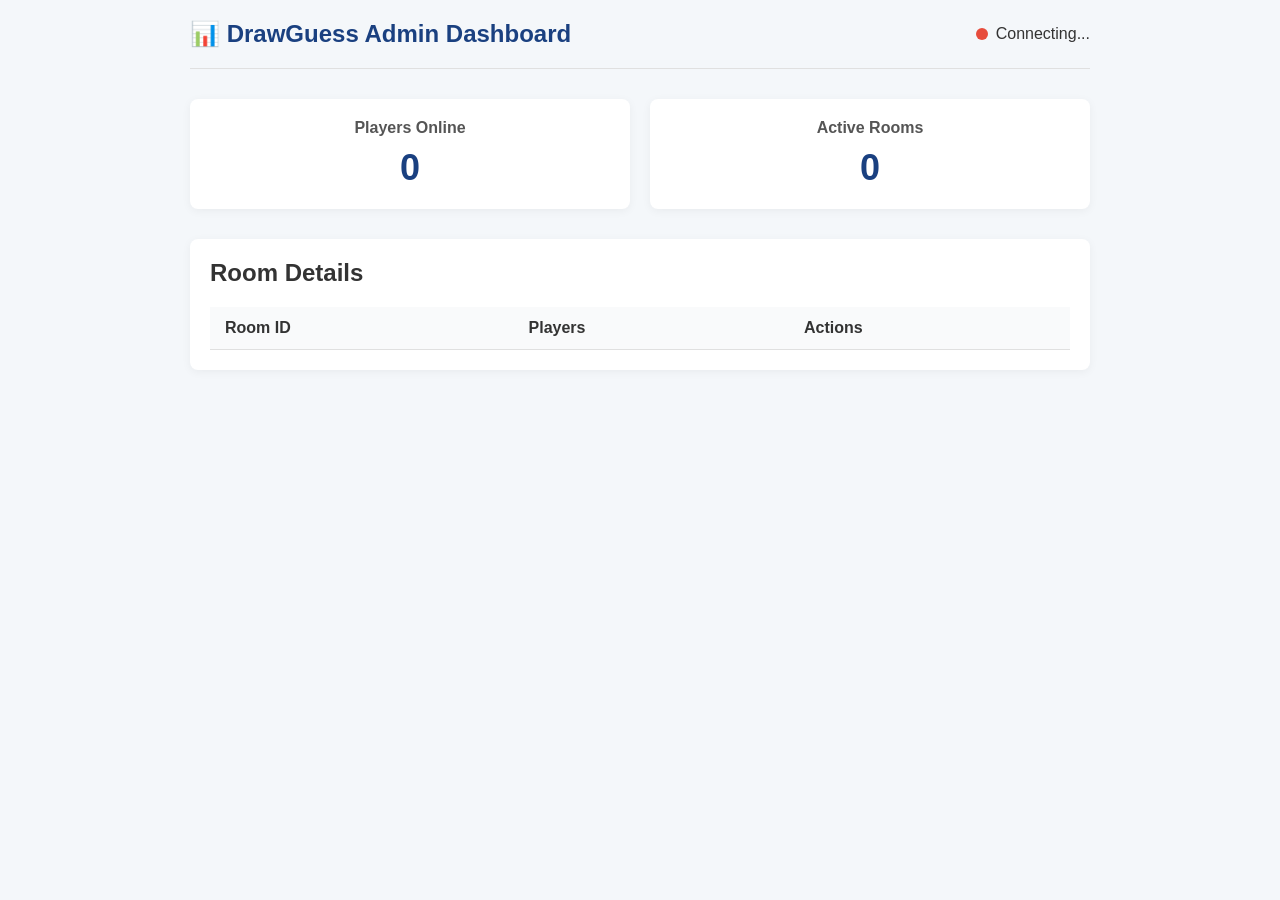
<file: drawguess-admin/public/index.html>
<!DOCTYPE html>
<html lang="en">
<head>
    <meta charset="UTF-8">
    <meta name="viewport" content="width=device-width, initial-scale=1.0">
    <title>DrawGuess Admin Dashboard</title>
    <link rel="stylesheet" href="admin.css">
</head>
<body>
    <div class="container">
        <header>
            <h1>📊 DrawGuess Admin Dashboard</h1>
            <div class="status" id="connectionStatus">
                <span class="dot disconnected"></span> Connecting...
            </div>
        </header>

        <main>
            <div class="card-deck">
                <div class="card">
                    <h2>Players Online</h2>
                    <p class="stat" id="playerCount">0</p>
                </div>
                <div class="card">
                    <h2>Active Rooms</h2>
                    <p class="stat" id="roomCount">0</p>
                </div>
            </div>

            <div class="room-list-container">
                <h2>Room Details</h2>
                <table id="roomList">
                    <thead>
                        <tr>
                            <th>Room ID</th>
                            <th>Players</th>
                            <th>Actions</th>
                        </tr>
                    </thead>
                    <tbody>
                        <!-- Room data will be inserted here by JS -->
                    </tbody>
                </table>
            </div>
        </main>
    </div>

    <script src="https://cdn.socket.io/4.7.2/socket.io.min.js"></script>
    <script src="admin.js"></script>
</body>
</html>
</file>
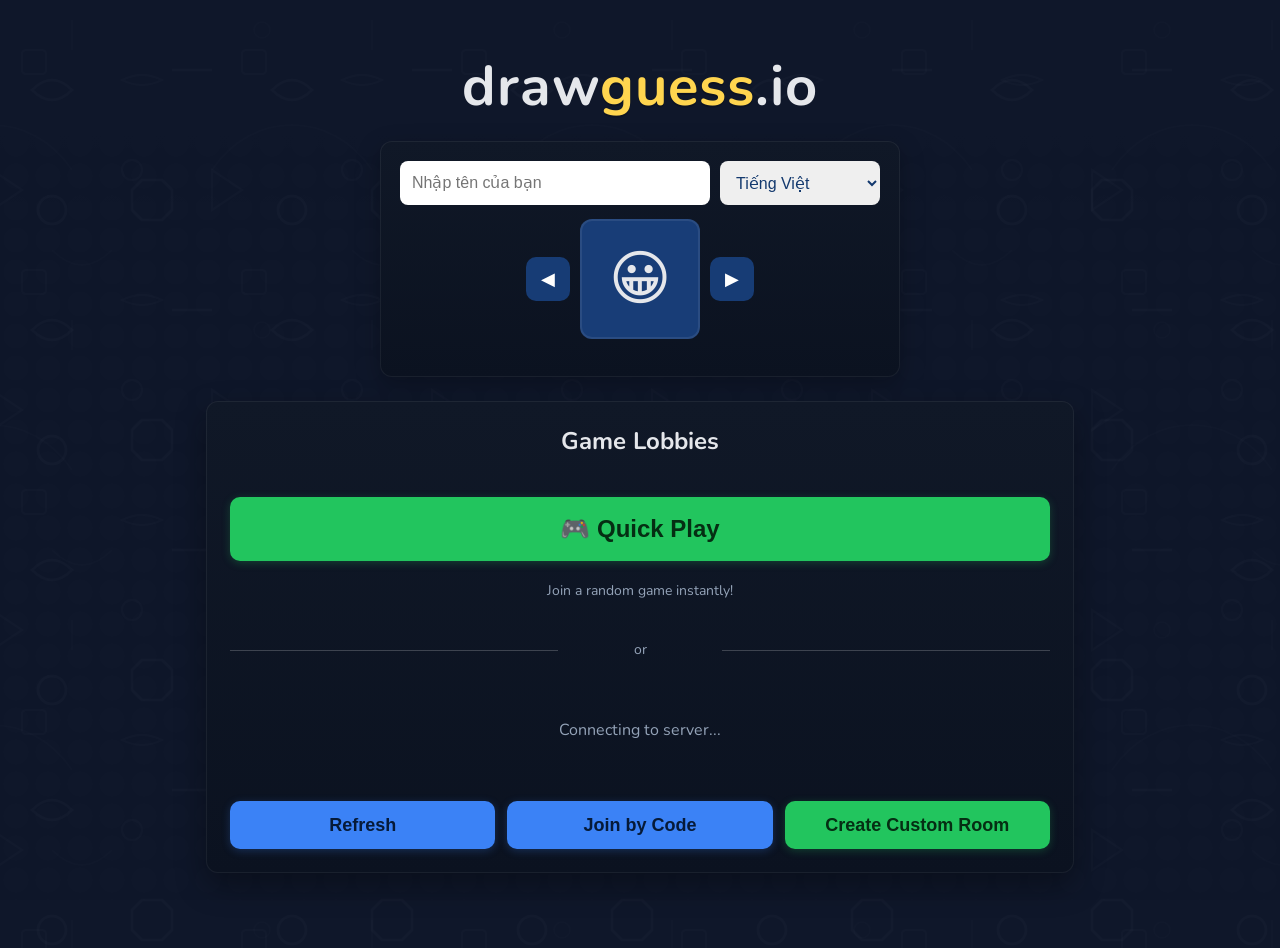
<file: drawguess-webapp/public/index.html>
<!doctype html>
<html lang="vi">
  <head>
    <meta charset="utf-8" />
    <meta name="viewport" content="width=device-width, initial-scale=1" />
    <title>DrawGuess - Lobby</title>
    <link rel="stylesheet" href="styles.css" />
    <link rel="preconnect" href="https://fonts.googleapis.com">
    <link rel="preconnect" href="https://fonts.gstatic.com" crossorigin>
    <link href="https://fonts.googleapis.com/css2?family=Nunito:wght@700;800&display=swap" rel="stylesheet">
  </head>
  <body>
    <div class="bg-pattern"></div>
    <!-- Animated doodle background -->
    <div class="bg-doodles layer1" aria-hidden="true"></div>
    <div class="bg-doodles layer2" aria-hidden="true"></div>
    <div class="bg-doodles layer3" aria-hidden="true"></div>

    <main class="container">
      <h1 class="logo" aria-label="DrawGuess">draw<span>guess</span>.io</h1>

      <section class="card">
        <!-- Form này không cần action hay method vì chúng ta xử lý bằng JS -->
        <div id="player-info-form">
          <div class="row">
            <input id="playerName" name="playerName" type="text" placeholder="Nhập tên của bạn" maxlength="16" autocomplete="off" required />
            <select id="language" name="language" aria-label="Language">
              <option value="vi" selected>Tiếng Việt</option>
              <option value="en">English</option>
            </select>
          </div>

          <div class="avatar-picker" aria-label="Chọn avatar">
            <button type="button" class="nav" id="prevAvatar" aria-label="Avatar trước">◀</button>
            <div class="avatar" id="avatarDisplay" role="img" aria-label="Avatar">😀</div>
            <button type="button" class="nav" id="nextAvatar" aria-label="Avatar sau">▶</button>
          </div>
        </div>
      </section>

      <section class="lobby-card">
        <h2>Game Lobbies</h2>
        
        <!-- Quick Play Button -->
        <div class="quick-play-section">
            <button type="button" id="quickPlayBtn" class="btn btn-play btn-large">🎮 Quick Play</button>
            <p class="hint">Join a random game instantly!</p>
        </div>
        
        <div class="divider">or</div>
        
        <div class="room-list" id="roomList">
          <div class="room-item-placeholder">Connecting to server...</div>
        </div>
        <div class="lobby-actions">
            <button type="button" id="refreshRoomsBtn" class="btn btn-secondary">Refresh</button>
            <button type="button" id="joinByCodeBtn" class="btn btn-secondary">Join by Code</button>
            <button type="button" id="createRoomBtn" class="btn btn-play">Create Custom Room</button>
        </div>
      </section>
    </main> <!-- Thẻ <main> đóng ở đây, bao bọc nội dung chính của trang -->

    <!-- Modal được đưa ra ngoài <main> -->
    <div id="createRoomModal" class="modal-overlay hidden">
        <div class="modal-content">
            <h2 class="modal-title">Create a New Room</h2>
            <form id="createRoomForm">
                <div class="form-group">
                    <label for="newRoomId">Room Name</label>
                    <input id="newRoomId" name="newRoomId" placeholder="e.g., Fun Times" required maxlength="15" />
                </div>
                <div class="form-group">
                    <label for="newRoomPass">Password (optional)</label>
                    <input id="newRoomPass" name="newRoomPass" type="password" placeholder="e.g., 1234" />
                </div>
                <div class="form-group">
                    <label for="newMaxPlayers">Max Players</label>
                    <input id="newMaxPlayers" name="newMaxPlayers" type="number" min="2" max="12" value="8" />
                </div>
                <div class="form-group">
                    <label for="newMaxRounds">Max Rounds</label>
                    <input id="newMaxRounds" name="newMaxRounds" type="number" min="1" max="12" value="6" />
                </div>
                <div class="form-actions">
                    <button type="submit" class="btn btn-play">Create</button>
                    <button type="button" id="closeModalBtn" class="btn btn-secondary">Cancel</button>
                </div>
            </form>
        </div>
    </div>

    <!-- Join Room Modal -->
    <div id="joinRoomModal" class="modal-overlay hidden">
        <div class="modal-content">
            <h2 class="modal-title">Join a Room</h2>
            <form id="joinRoomForm">
                <div class="form-group">
                    <label for="joinRoomId">Room Code</label>
                    <input id="joinRoomId" name="joinRoomId" placeholder="e.g., ABC123" required maxlength="10" />
                </div>
                <div class="form-group">
                    <label for="joinRoomPass">Password (optional)</label>
                    <input id="joinRoomPass" name="joinRoomPass" type="password" placeholder="••••" />
                </div>
                <div class="form-actions">
                    <button type="submit" class="btn btn-play">Join</button>
                    <button type="button" id="closeJoinModalBtn" class="btn btn-secondary">Cancel</button>
                </div>
            </form>
        </div>
    </div>

    <!-- Chỉ gọi script MỘT LẦN ở cuối body -->
    <script src="https://cdn.socket.io/4.7.2/socket.io.min.js"></script>
    <script src="config.js"></script>
    <script src="app.js"></script>
  </body>
</html>
</file>
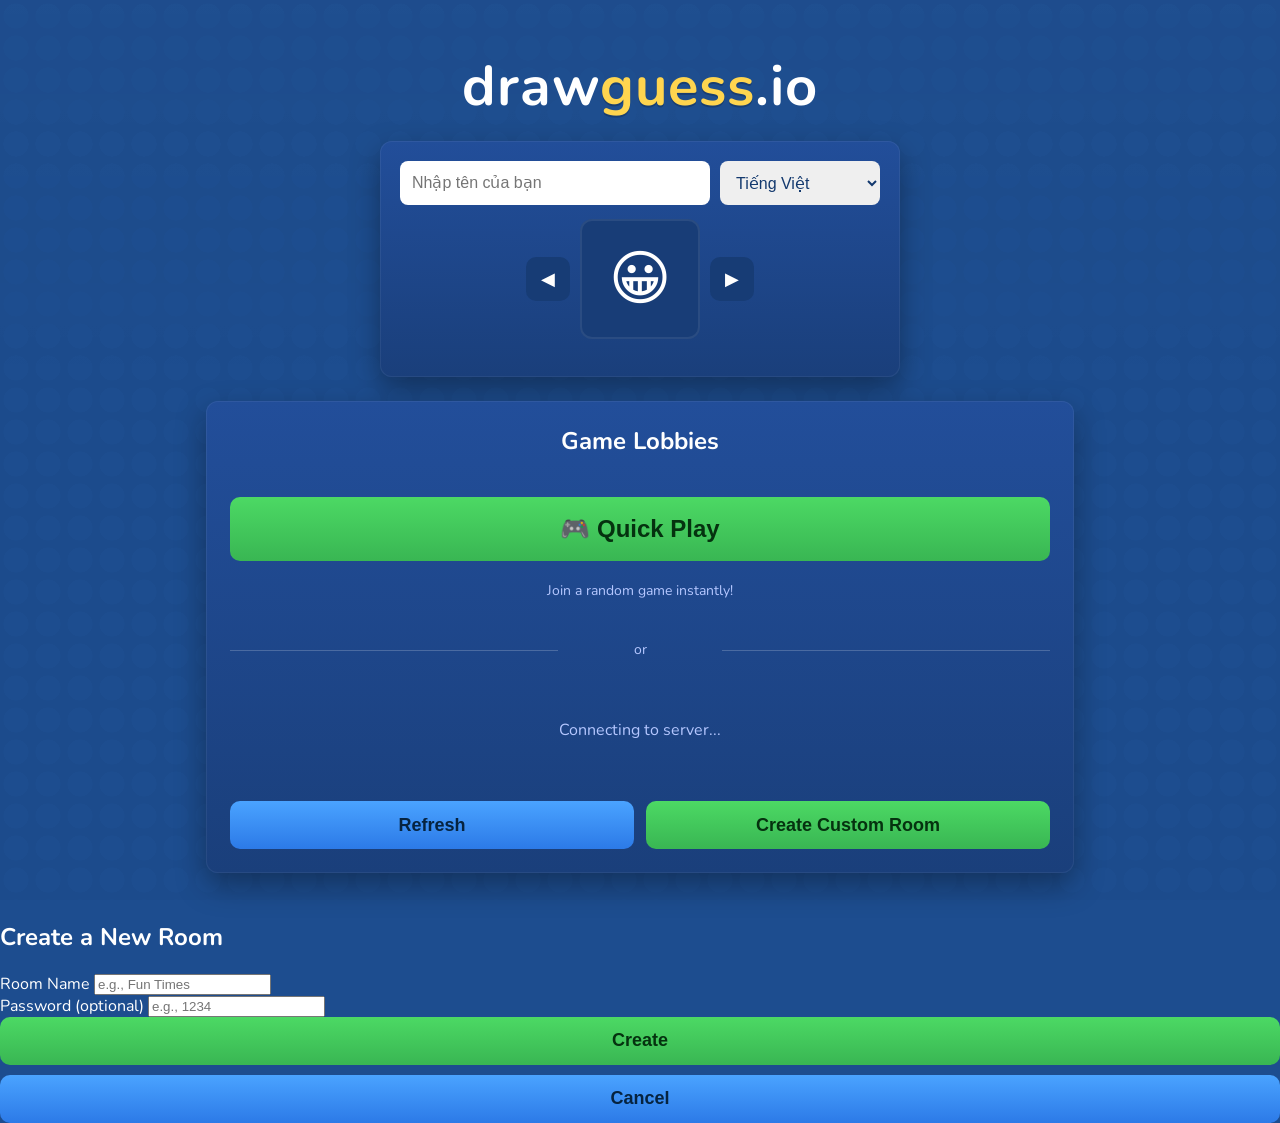
<file: drawguess-enterprise/drawguess-webapp/public/index.html>
<!doctype html>
<html lang="vi">
  <head>
    <meta charset="utf-8" />
    <meta name="viewport" content="width=device-width, initial-scale=1" />
    <title>DrawGuess - Lobby</title>
    <link rel="stylesheet" href="styles.css" />
    <link rel="preconnect" href="https://fonts.googleapis.com">
    <link rel="preconnect" href="https://fonts.gstatic.com" crossorigin>
    <link href="https://fonts.googleapis.com/css2?family=Nunito:wght@700;800&display=swap" rel="stylesheet">
  </head>
  <body>
    <div class="bg-pattern"></div>

    <main class="container">
      <h1 class="logo" aria-label="DrawGuess">draw<span>guess</span>.io</h1>

      <section class="card">
        <!-- Form này không cần action hay method vì chúng ta xử lý bằng JS -->
        <div id="player-info-form">
          <div class="row">
            <input id="playerName" name="playerName" type="text" placeholder="Nhập tên của bạn" maxlength="16" autocomplete="off" required />
            <select id="language" name="language" aria-label="Language">
              <option value="vi" selected>Tiếng Việt</option>
              <option value="en">English</option>
            </select>
          </div>

          <div class="avatar-picker" aria-label="Chọn avatar">
            <button type="button" class="nav" id="prevAvatar" aria-label="Avatar trước">◀</button>
            <div class="avatar" id="avatarDisplay" role="img" aria-label="Avatar">😀</div>
            <button type="button" class="nav" id="nextAvatar" aria-label="Avatar sau">▶</button>
          </div>
        </div>
      </section>

      <section class="lobby-card">
        <h2>Game Lobbies</h2>
        
        <!-- Quick Play Button -->
        <div class="quick-play-section">
            <button type="button" id="quickPlayBtn" class="btn btn-play btn-large">🎮 Quick Play</button>
            <p class="hint">Join a random game instantly!</p>
        </div>
        
        <div class="divider">or</div>
        
        <div class="room-list" id="roomList">
          <div class="room-item-placeholder">Connecting to server...</div>
        </div>
        <div class="lobby-actions">
            <button type="button" id="refreshRoomsBtn" class="btn btn-secondary">Refresh</button>
            <button type="button" id="createRoomBtn" class="btn btn-play">Create Custom Room</button>
        </div>
      </section>
    </main> <!-- Thẻ <main> đóng ở đây, bao bọc nội dung chính của trang -->

    <!-- Modal được đưa ra ngoài <main> -->
    <div id="createRoomModal" class="modal-overlay hidden">
        <div class="modal-content">
            <h2 class="modal-title">Create a New Room</h2>
            <form id="createRoomForm">
                <div class="form-group">
                    <label for="newRoomId">Room Name</label>
                    <input id="newRoomId" name="newRoomId" placeholder="e.g., Fun Times" required maxlength="15" />
                </div>
                <div class="form-group">
                    <label for="newRoomPass">Password (optional)</label>
                    <input id="newRoomPass" name="newRoomPass" type="password" placeholder="e.g., 1234" />
                </div>
                <div class="form-actions">
                    <button type="submit" class="btn btn-play">Create</button>
                    <button type="button" id="closeModalBtn" class="btn btn-secondary">Cancel</button>
                </div>
            </form>
        </div>
    </div>

    <!-- Chỉ gọi script MỘT LẦN ở cuối body -->
    <script src="https://cdn.socket.io/4.7.2/socket.io.min.js"></script>
    <script src="config.js"></script>
    <script src="app.js"></script>
  </body>
</html>
</file>
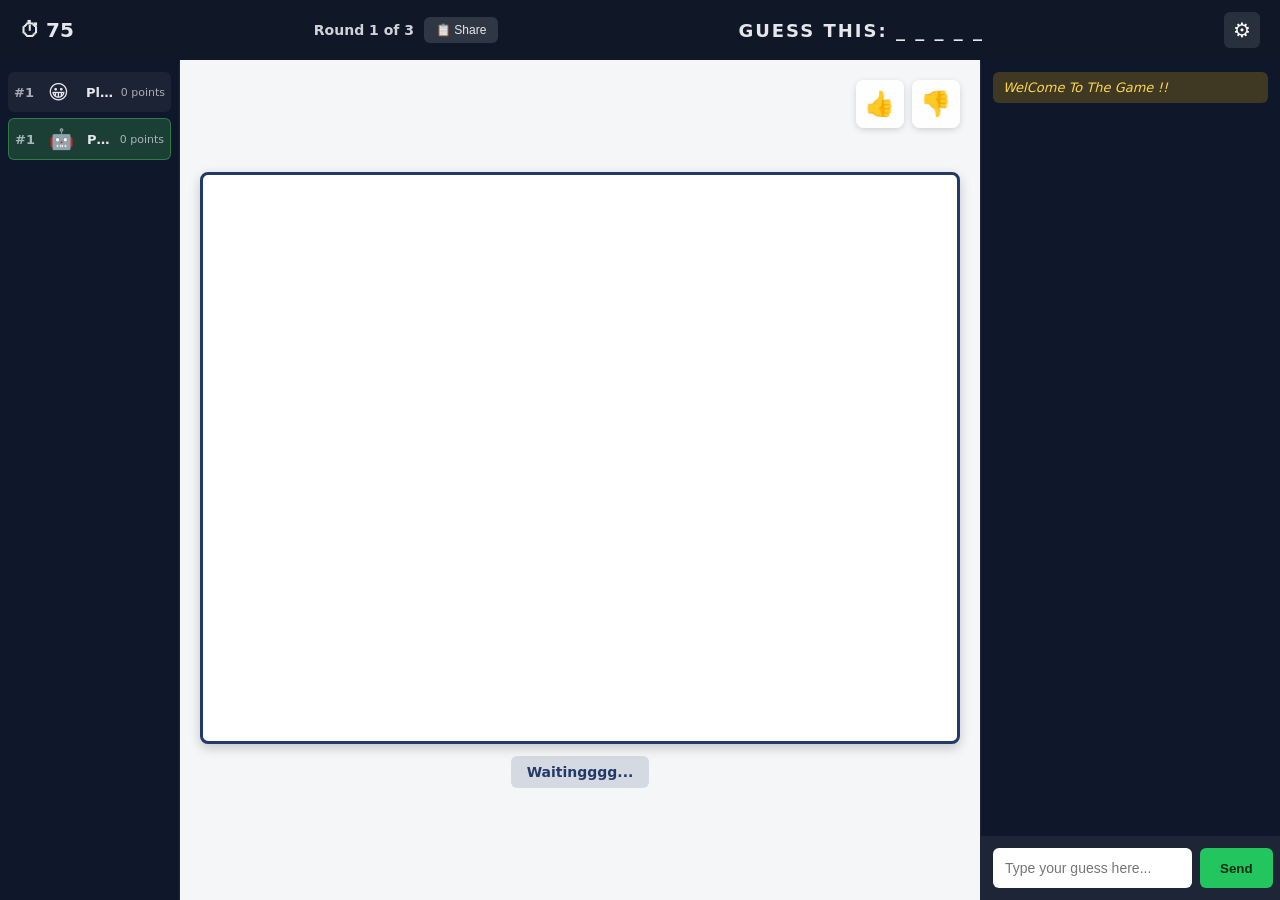
<file: drawguess-webapp/public/game.html>
<!doctype html>
<html lang="vi">
  <head>
    <meta charset="utf-8" />
    <meta name="viewport" content="width=device-width, initial-scale=1" />
    <title>DrawGuess - Game</title>
    <link rel="stylesheet" href="styles.css" />
    <link rel="stylesheet" href="game.css" />
  </head>
  <body>
    <div class="bg-pattern"></div>
    
    <header class="game-header">
      <div class="timer">⏱ <span id="timer">75</span></div>
      <div class="round-info">
        <span>Round <span id="round">1</span> of <span id="totalRounds">3</span></span>
        <button id="shareRoomBtn" class="share-btn" title="Share room code">📋 Share</button>
      </div>
      <div class="word-hint" id="wordHint">GUESS THIS: _ _ _ _ _</div>
      <button class="settings-btn" aria-label="Settings">⚙</button>
    </header>

    <main class="game-layout">
      <!-- Left: Players list -->
      <aside class="players-panel">
        <div class="player-item">
          <span class="rank">#1</span>
          <span class="player-avatar">😀</span>
          <span class="player-name" id="player1Name">Player1</span>
          <span class="player-score">0 points</span>
        </div>
        <div class="player-item active">
          <span class="rank">#1</span>
          <span class="player-avatar">🤖</span>
          <span class="player-name" id="player2Name">Player2</span>
          <span class="player-score">0 points</span>
        </div>
      </aside>

      <!-- Center: Canvas -->
      <section class="canvas-container">
        <div class="canvas-actions">
          <button class="like-btn">👍</button>
          <button class="dislike-btn">👎</button>
          <button id="debugWordBtn" class="like-btn" style="display:none;">📝</button>
        </div>
        <canvas id="drawCanvas" width="800" height="600"></canvas>
        <div class="drawing-status" id="drawingStatus">Waitingggg...</div>
      </section>

      <!-- Right: Chat or Color Palette -->
      <aside class="right-panel" id="rightPanel">
        <!-- Chat for guessers -->
        <div class="chat-panel" id="chatPanel">
          <div class="chat-messages" id="chatMessages">
            <div class="chat-msg system">WelCome To The Game !!</div>
          </div>
          <div class="chat-input-wrap">
            <input type="text" id="chatInput" placeholder="Type your guess here..." maxlength="50" />
            <button id="sendChat">Send</button>
          </div>
        </div>

        <!-- Color palette for drawer -->
        <div class="palette-panel" id="palettePanel" style="display: none;">
          <div class="palette-title">Bảng màu</div>
          <div class="color-grid" id="colorGrid">
            <!-- Colors hardcoded for reliability -->
            <button class="color-btn" style="background-color: #000000;" data-color="#000000"></button>
            <button class="color-btn" style="background-color: #FFFFFF;" data-color="#FFFFFF"></button>
            <button class="color-btn" style="background-color: #C0C0C0;" data-color="#C0C0C0"></button>
            <button class="color-btn" style="background-color: #808080;" data-color="#808080"></button>
            <button class="color-btn" style="background-color: #FF0000;" data-color="#FF0000"></button>
            <button class="color-btn" style="background-color: #800000;" data-color="#800000"></button>
            <button class="color-btn" style="background-color: #FFFF00;" data-color="#FFFF00"></button>
            <button class="color-btn" style="background-color: #808000;" data-color="#808000"></button>
            <button class="color-btn" style="background-color: #00FF00;" data-color="#00FF00"></button>
            <button class="color-btn" style="background-color: #008000;" data-color="#008000"></button>
            <button class="color-btn" style="background-color: #00FFFF;" data-color="#00FFFF"></button>
            <button class="color-btn" style="background-color: #008080;" data-color="#008080"></button>
            <button class="color-btn" style="background-color: #0000FF;" data-color="#0000FF"></button>
            <button class="color-btn" style="background-color: #000080;" data-color="#000080"></button>
            <button class="color-btn" style="background-color: #FF00FF;" data-color="#FF00FF"></button>
            <button class="color-btn" style="background-color: #800080;" data-color="#800080"></button>
            <button class="color-btn" style="background-color: #FFA500;" data-color="#FFA500"></button>
            <button class="color-btn" style="background-color: #A52A2A;" data-color="#A52A2A"></button>
            <button class="color-btn" style="background-color: #FFC0CB;" data-color="#FFC0CB"></button>
            <button class="color-btn" style="background-color: #FFD700;" data-color="#FFD700"></button>
          </div>
          <div class="tools">
            <button class="tool-btn" data-tool="pen" title="Bút vẽ">🖊</button>
            <button class="tool-btn" data-tool="fill" title="Tô màu">🪣</button>
            <button class="tool-btn" data-tool="eraser" title="Tẩy">🧹</button>
            <button class="tool-btn" data-tool="clear" title="Xóa hết">🗑</button>
          </div>
          <div class="brush-size">
            <label>Kích thước: <span id="brushSizeLabel">5</span>px</label>
            <input type="range" id="brushSize" min="1" max="20" value="5" />
          </div>
        </div>
      </aside>
    </main>

    <!-- Word Selection Modal -->
    <div class="modal-overlay hidden" id="wordModal">
      <div class="modal-content">
        <h2 class="modal-title">Choose a word</h2>
        <div class="word-choices" id="wordChoices">
          <!-- Word buttons will be generated by JS -->
        </div>
      </div>
    </div>

    <!-- Podium Modal (Game Over) -->
    <div class="modal-overlay hidden" id="podiumModal" aria-hidden="true">
      <div class="modal-content podium">
        <h2 class="modal-title">Final Standings</h2>
        <div class="podium-stage">
          <div class="podium-col second" id="podiumSecond">
            <div class="medal silver">2</div>
            <div class="p-avatar" id="p2Avatar">🙂</div>
            <div class="p-name" id="p2Name">Player 2</div>
            <div class="p-score" id="p2Score">0 pts</div>
          </div>
          <div class="podium-col first" id="podiumFirst">
            <div class="medal gold">1</div>
            <div class="p-avatar" id="p1Avatar">😀</div>
            <div class="p-name" id="p1Name">Player 1</div>
            <div class="p-score" id="p1Score">0 pts</div>
          </div>
          <div class="podium-col third" id="podiumThird">
            <div class="medal bronze">3</div>
            <div class="p-avatar" id="p3Avatar">😎</div>
            <div class="p-name" id="p3Name">Player 3</div>
            <div class="p-score" id="p3Score">0 pts</div>
          </div>
        </div>
        <div class="podium-note" id="podiumNote">New game will start shortly...</div>
      </div>
    </div>

    <script src="https://cdn.socket.io/4.7.2/socket.io.min.js"></script>
    <script src="config.js"></script>
    <script src="game.js"></script>
  </body>
</html>
</file>
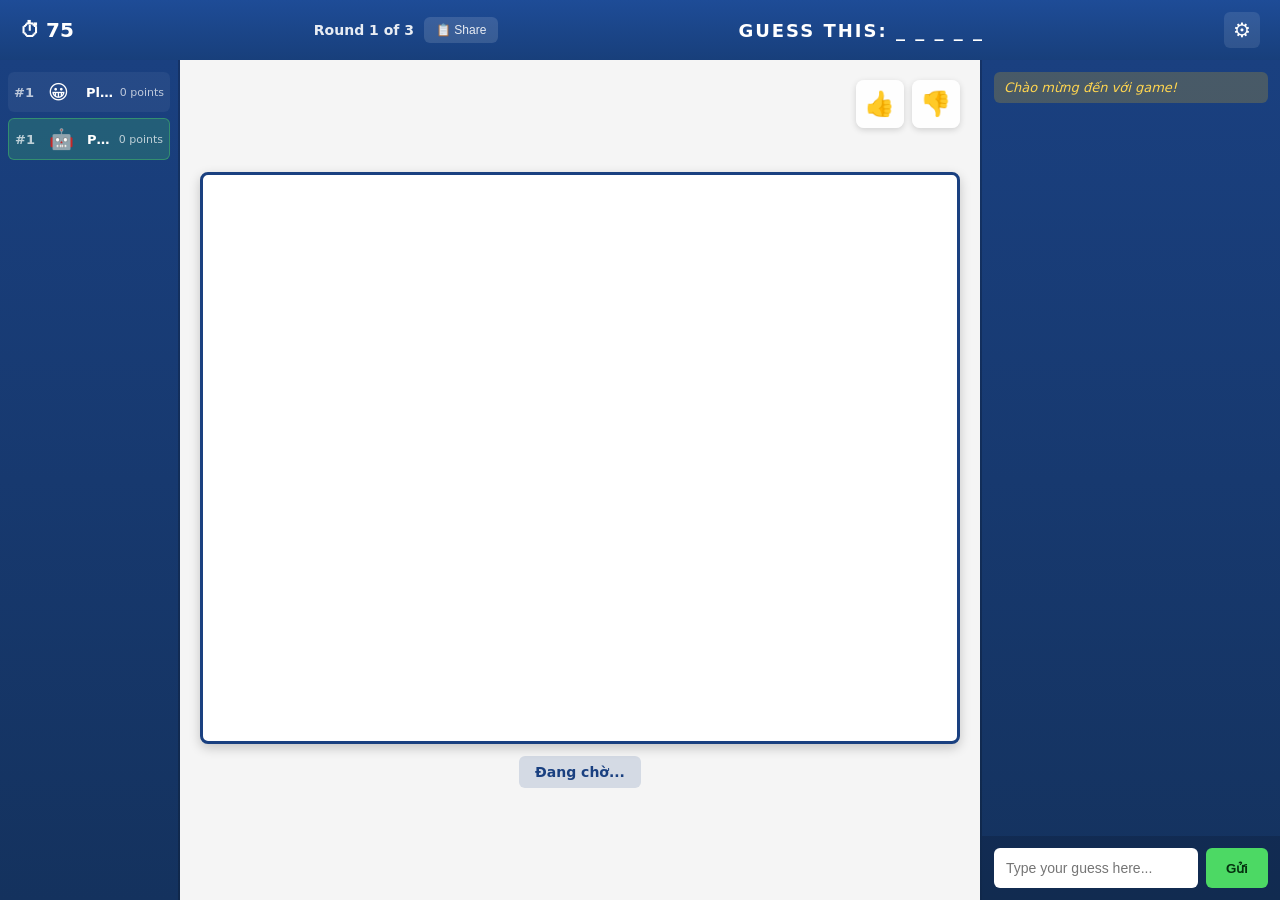
<file: drawguess-enterprise/drawguess-webapp/public/game.html>
<!doctype html>
<html lang="vi">
  <head>
    <meta charset="utf-8" />
    <meta name="viewport" content="width=device-width, initial-scale=1" />
    <title>DrawGuess - Game</title>
    <link rel="stylesheet" href="styles.css" />
    <link rel="stylesheet" href="game.css" />
  </head>
  <body>
    <div class="bg-pattern"></div>
    
    <header class="game-header">
      <div class="timer">⏱ <span id="timer">75</span></div>
      <div class="round-info">
        <span>Round <span id="round">1</span> of <span id="totalRounds">3</span></span>
        <button id="shareRoomBtn" class="share-btn" title="Share room code">📋 Share</button>
      </div>
      <div class="word-hint" id="wordHint">GUESS THIS: _ _ _ _ _</div>
      <button class="settings-btn" aria-label="Settings">⚙</button>
    </header>

    <main class="game-layout">
      <!-- Left: Players list -->
      <aside class="players-panel">
        <div class="player-item">
          <span class="rank">#1</span>
          <span class="player-avatar">😀</span>
          <span class="player-name" id="player1Name">Player1</span>
          <span class="player-score">0 points</span>
        </div>
        <div class="player-item active">
          <span class="rank">#1</span>
          <span class="player-avatar">🤖</span>
          <span class="player-name" id="player2Name">Player2</span>
          <span class="player-score">0 points</span>
        </div>
      </aside>

      <!-- Center: Canvas -->
      <section class="canvas-container">
        <div class="canvas-actions">
          <button class="like-btn">👍</button>
          <button class="dislike-btn">👎</button>
          <button id="debugWordBtn" class="like-btn" style="display:none;">📝</button>
        </div>
        <canvas id="drawCanvas" width="800" height="600"></canvas>
        <div class="drawing-status" id="drawingStatus">Đang chờ...</div>
      </section>

      <!-- Right: Chat or Color Palette -->
      <aside class="right-panel" id="rightPanel">
        <!-- Chat for guessers -->
        <div class="chat-panel" id="chatPanel">
          <div class="chat-messages" id="chatMessages">
            <div class="chat-msg system">Chào mừng đến với game!</div>
          </div>
          <div class="chat-input-wrap">
            <input type="text" id="chatInput" placeholder="Type your guess here..." maxlength="50" />
            <button id="sendChat">Gửi</button>
          </div>
        </div>

        <!-- Color palette for drawer -->
        <div class="palette-panel" id="palettePanel" style="display: none;">
          <div class="palette-title">Bảng màu</div>
          <div class="color-grid" id="colorGrid">
            <!-- Colors hardcoded for reliability -->
            <button class="color-btn" style="background-color: #000000;" data-color="#000000"></button>
            <button class="color-btn" style="background-color: #FFFFFF;" data-color="#FFFFFF"></button>
            <button class="color-btn" style="background-color: #C0C0C0;" data-color="#C0C0C0"></button>
            <button class="color-btn" style="background-color: #808080;" data-color="#808080"></button>
            <button class="color-btn" style="background-color: #FF0000;" data-color="#FF0000"></button>
            <button class="color-btn" style="background-color: #800000;" data-color="#800000"></button>
            <button class="color-btn" style="background-color: #FFFF00;" data-color="#FFFF00"></button>
            <button class="color-btn" style="background-color: #808000;" data-color="#808000"></button>
            <button class="color-btn" style="background-color: #00FF00;" data-color="#00FF00"></button>
            <button class="color-btn" style="background-color: #008000;" data-color="#008000"></button>
            <button class="color-btn" style="background-color: #00FFFF;" data-color="#00FFFF"></button>
            <button class="color-btn" style="background-color: #008080;" data-color="#008080"></button>
            <button class="color-btn" style="background-color: #0000FF;" data-color="#0000FF"></button>
            <button class="color-btn" style="background-color: #000080;" data-color="#000080"></button>
            <button class="color-btn" style="background-color: #FF00FF;" data-color="#FF00FF"></button>
            <button class="color-btn" style="background-color: #800080;" data-color="#800080"></button>
            <button class="color-btn" style="background-color: #FFA500;" data-color="#FFA500"></button>
            <button class="color-btn" style="background-color: #A52A2A;" data-color="#A52A2A"></button>
            <button class="color-btn" style="background-color: #FFC0CB;" data-color="#FFC0CB"></button>
            <button class="color-btn" style="background-color: #FFD700;" data-color="#FFD700"></button>
          </div>
          <div class="tools">
            <button class="tool-btn" data-tool="pen" title="Bút vẽ">🖊</button>
            <button class="tool-btn" data-tool="fill" title="Tô màu">🪣</button>
            <button class="tool-btn" data-tool="eraser" title="Tẩy">🧹</button>
            <button class="tool-btn" data-tool="clear" title="Xóa hết">🗑</button>
          </div>
          <div class="brush-size">
            <label>Kích thước: <span id="brushSizeLabel">5</span>px</label>
            <input type="range" id="brushSize" min="1" max="20" value="5" />
          </div>
        </div>
      </aside>
    </main>

    <!-- Word Selection Modal -->
    <div class="modal-overlay hidden" id="wordModal">
      <div class="modal-content">
        <h2 class="modal-title">Choose a word</h2>
        <div class="word-choices" id="wordChoices">
          <!-- Word buttons will be generated by JS -->
        </div>
      </div>
    </div>

    <script src="https://cdn.socket.io/4.7.2/socket.io.min.js"></script>
    <script src="config.js"></script>
    <script src="game.js"></script>
  </body>
</html>
</file>
<file: drawguess-admin/public/admin.css>
/* public/admin.css */
body {
    font-family: -apple-system, BlinkMacSystemFont, "Segoe UI", Roboto, Helvetica, Arial, sans-serif;
    background-color: #f4f7fa;
    color: #333;
    margin: 0;
    padding: 20px;
}

.container {
    max-width: 900px;
    margin: 0 auto;
}

header {
    display: flex;
    justify-content: space-between;
    align-items: center;
    margin-bottom: 30px;
    padding-bottom: 20px;
    border-bottom: 1px solid #e0e0e0;
}

header h1 {
    margin: 0;
    font-size: 24px;
    color: #1a4080;
}

.status {
    display: flex;
    align-items: center;
    font-weight: 500;
}

.dot {
    width: 12px;
    height: 12px;
    border-radius: 50%;
    margin-right: 8px;
    transition: background-color 0.3s;
}

.dot.disconnected { background-color: #e74c3c; }
.dot.connected { background-color: #2ecc71; }

.card-deck {
    display: grid;
    grid-template-columns: repeat(auto-fit, minmax(200px, 1fr));
    gap: 20px;
    margin-bottom: 30px;
}

.card {
    background-color: #fff;
    padding: 20px;
    border-radius: 8px;
    box-shadow: 0 2px 10px rgba(0, 0, 0, 0.05);
    text-align: center;
}

.card h2 {
    margin: 0 0 10px;
    font-size: 16px;
    color: #555;
}

.stat {
    margin: 0;
    font-size: 36px;
    font-weight: 700;
    color: #1a4080;
}

.room-list-container {
    background-color: #fff;
    padding: 20px;
    border-radius: 8px;
    box-shadow: 0 2px 10px rgba(0, 0, 0, 0.05);
}

.room-list-container h2 {
    margin-top: 0;
}

table {
    width: 100%;
    border-collapse: collapse;
}

th, td {
    padding: 12px 15px;
    text-align: left;
    border-bottom: 1px solid #e0e0e0;
}

thead th {
    background-color: #f9fafb;
    font-weight: 600;
}

tbody tr:last-child td {
    border-bottom: none;
}
</file>
<file: drawguess-webapp/public/styles.css>
/* Base */
:root{
  --bg:#0f172a;
  --card:#101827;
  --card-2:#0b1220;
  --text:#e5e7eb;
  --muted:#94a3b8;
  --green:#22c55e;
  --green-2:#16a34a;
  --blue:#3b82f6;
}
*{box-sizing:border-box}
html,body{height:100%}
body{
  margin:0;
  font-family: 'Nunito', system-ui, -apple-system, Segoe UI, Roboto, Arial, sans-serif;
  color:var(--text);
  background:var(--bg);
  overflow-x:hidden;
}

/* Background pattern */
.bg-pattern{
  position:fixed; inset:0; z-index:-1; opacity:.08;
  background:
    radial-gradient(transparent 55%, rgba(0,0,0,.12) 56%) 0 0/32px 32px,
    linear-gradient(180deg, rgba(255,255,255,.08), rgba(255,255,255,0) 60%);
}

/* Animated doodles (parallax) */
.bg-doodles{ position:fixed; inset:-10%; z-index:-2; opacity:.10; pointer-events:none; background-repeat: repeat; animation: floatX 40s linear infinite; }
.bg-doodles.layer1{ background-image:url('data:image/svg+xml;utf8,<svg xmlns="http://www.w3.org/2000/svg" width="240" height="240" viewBox="0 0 240 240"><g fill="none" stroke="%23ffffff" stroke-opacity="0.18" stroke-width="3"><path d="M30 30 l20 0 l10 10 l0 20 l-10 10 l-20 0 l-10 -10 l0 -20 z"/><circle cx="180" cy="60" r="14"/><path d="M160 180 q20 -20 40 0 q-20 20 -40 0 z"/><path d="M60 160 l40 0"/></g></svg>'); background-size: 240px 240px; animation-duration: 55s; }
.bg-doodles.layer2{ background-image:url('data:image/svg+xml;utf8,<svg xmlns="http://www.w3.org/2000/svg" width="220" height="220" viewBox="0 0 220 220"><g fill="none" stroke="%23ffffff" stroke-opacity="0.14" stroke-width="2.5"><circle cx="40" cy="40" r="10"/><path d="M120 40 l30 20 l-30 20 z"/><rect x="150" y="140" width="24" height="24" rx="4"/><path d="M30 170 q20 -10 40 0 q-20 10 -40 0 z"/></g></svg>'); background-size: 220px 220px; animation-duration: 70s; animation-direction: reverse; }
.bg-doodles.layer3{ background-image:url('data:image/svg+xml;utf8,<svg xmlns="http://www.w3.org/2000/svg" width="300" height="300" viewBox="0 0 300 300"><g fill="none" stroke="%23ffffff" stroke-opacity="0.10" stroke-width="2"><path d="M40 260 c40 -60 120 -60 160 0"/><path d="M240 40 c-20 20 -40 20 -60 0"/><circle cx="90" cy="120" r="8"/><path d="M200 110 l0 30"/></g></svg>'); background-size: 300px 300px; animation-duration: 90s; }

@keyframes floatX{ from { transform: translateX(0) translateY(0); } to { transform: translateX(-240px) translateY(-30px); } }

/* Layout */
.container{
  max-width:900px; margin:48px auto; padding:0 16px; text-align:center;
}
.logo{ font-size:56px; margin:12px 0 16px; letter-spacing:1px; text-transform:lowercase; }
.logo span{ color:#ffd54f; text-shadow:0 2px 0 rgba(0,0,0,.2) }

.card{
  margin:0 auto; width:min(520px, 100%); background:linear-gradient(180deg,var(--card),var(--card-2));
  border-radius:12px; padding:20px; box-shadow:0 8px 24px rgba(0,0,0,.25), inset 0 0 0 1px rgba(255,255,255,.06);
}

/* Form */
.row{ display:flex; gap:10px; margin-bottom:14px; }
.row input, .row select{
  flex:1; height:44px; border-radius:8px; border:none; padding:0 12px; font-size:16px; color:#13396e;
}
.row select{ max-width:160px; flex:0 0 160px; }

.avatar-picker{ display:flex; align-items:center; justify-content:center; gap:10px; margin:12px 0 18px; }
.avatar-picker .nav{
  width:44px; height:44px; border-radius:10px; border:none; background:#173c75; color:#fff; font-size:18px; cursor:pointer;
}
.avatar{
  width:120px; height:120px; display:grid; place-items:center; font-size:60px; border-radius:12px; background:#183d77; box-shadow:inset 0 0 0 2px rgba(255,255,255,.08);
}
.avatar img{
  width:100%; height:100%; object-fit:cover; border-radius:12px; display:block; image-rendering: pixelated;
}

.btn{ width:100%; height:48px; border:none; border-radius:10px; font-weight:800; font-size:18px; cursor:pointer; transition:transform .03s ease, filter .15s ease; }
.btn:active{ transform:translateY(1px) }
.btn-play{ background-color:var(--green); color:#052e13; margin-bottom:10px; box-shadow:0 2px 8px rgba(34,197,94,.25); }
.btn-secondary{ background-color:var(--blue); color:#061a38; box-shadow:0 2px 8px rgba(59,130,246,.25); }
.btn-large{ height:64px; font-size:24px; }

/* Quick Play Section */
.quick-play-section{ text-align:center; padding:20px 0; }
.quick-play-section .hint{ margin:10px 0 0; font-size:14px; color:var(--muted); }
.divider{ text-align:center; margin:20px 0; color:var(--muted); font-size:14px; position:relative; }
.divider::before, .divider::after{ content:''; position:absolute; top:50%; width:40%; height:1px; background:rgba(255,255,255,.2); }
.divider::before{ left:0; }
.divider::after{ right:0; }

/* Room List */
.lobby-card{ margin:24px auto; width:min(900px, 100%); background:linear-gradient(180deg,var(--card),var(--card-2)); border-radius:12px; padding:24px; box-shadow:0 12px 30px rgba(0,0,0,.35), inset 0 0 0 1px rgba(255,255,255,.06); }
.lobby-card h2{ margin:0 0 20px; font-size:24px; }
.room-list{ display:grid; gap:12px; margin:20px 0; max-height:400px; overflow-y:auto; }
.room-item{ background:#183d77; border-radius:10px; padding:16px; transition:all .2s ease; border:2px solid transparent; }
.room-item:hover{ border-color:rgba(255,255,255,.2); transform:translateY(-2px); }
.room-item.room-playing{ opacity:0.7; }
.room-header{ display:flex; justify-content:space-between; align-items:center; margin-bottom:10px; }
.room-name{ font-size:18px; font-weight:800; }
.room-badge{ padding:4px 12px; border-radius:6px; font-size:12px; font-weight:700; text-transform:uppercase; }
.badge-waiting{ background:#4cd964; color:#05320f; }
.badge-playing{ background:#ff9500; color:#fff; }
.room-info{ display:flex; gap:16px; font-size:13px; color:var(--muted); flex-wrap:wrap; }
.room-code{ font-family:monospace; background:rgba(0,0,0,.2); padding:4px 8px; border-radius:4px; }
.room-item-placeholder{ text-align:center; padding:40px 20px; color:var(--muted); font-size:16px; }
.lobby-actions{ display:flex; gap:12px; margin-top:20px; }
.lobby-actions .btn{ margin:0; }

/* Create Room Modal (compact) */
#createRoomModal.modal-overlay{ position:fixed; inset:0; background:rgba(0,0,0,.6); display:grid; place-items:center; z-index:1000; }
#createRoomModal.hidden{ display:none; }
#createRoomModal .modal-content{
  width:min(92vw, 380px);
  background:#101827;
  border-radius:12px;
  box-shadow:0 20px 60px rgba(0,0,0,.5);
  padding:20px 18px;
  text-align:left;
}
#createRoomModal .modal-title{ margin:0 0 14px; font-size:20px; font-weight:800; color:#e5e7eb; }
#createRoomModal .form-group{ display:flex; flex-direction:column; gap:6px; margin-bottom:12px; }
#createRoomModal label{ font-size:13px; color:#94a3b8; font-weight:700; }
#createRoomModal input{
  height:42px; border:none; border-radius:8px; padding:0 12px; font-size:15px; color:#0b1220;
}
#createRoomModal .form-actions{ display:flex; gap:10px; margin-top:6px; }
#createRoomModal .form-actions .btn{ width:auto; flex:1; height:44px; font-size:16px; }

/* Join Room Modal (compact) */
#joinRoomModal.modal-overlay{ position:fixed; inset:0; background:rgba(0,0,0,.6); display:grid; place-items:center; z-index:1000; }
#joinRoomModal.hidden{ display:none; }
#joinRoomModal .modal-content{
  width:min(92vw, 380px);
  background:#101827;
  border-radius:12px;
  box-shadow:0 20px 60px rgba(0,0,0,.5);
  padding:20px 18px;
  text-align:left;
}
#joinRoomModal .modal-title{ margin:0 0 14px; font-size:20px; font-weight:800; color:#e5e7eb; }
#joinRoomModal .form-group{ display:flex; flex-direction:column; gap:6px; margin-bottom:12px; }
#joinRoomModal label{ font-size:13px; color:#94a3b8; font-weight:700; }
#joinRoomModal input{
  height:42px; border:none; border-radius:8px; padding:0 12px; font-size:15px; color:#0b1220;
}
#joinRoomModal .form-actions{ display:flex; gap:10px; margin-top:6px; }
#joinRoomModal .form-actions .btn{ width:auto; flex:1; height:44px; font-size:16px; }

/* Responsive */
@media (max-width:520px){
  .logo{ font-size:44px }
  .avatar{ width:96px; height:96px; font-size:48px }
  .room-info{ font-size:12px; gap:8px; }
  .lobby-actions{ flex-direction:column; }
}
</file>
<file: drawguess-enterprise/drawguess-webapp/public/styles.css>
/* Base */
:root{
  --bg:#1d4d8f;
  --card:#224e9a;
  --card-2:#1a3f7b;
  --text:#fff;
  --muted:#b5c7ff;
  --green:#4cd964;
  --green-2:#39b653;
  --blue:#4aa3ff;
}
*{box-sizing:border-box}
html,body{height:100%}
body{
  margin:0;
  font-family: 'Nunito', system-ui, -apple-system, Segoe UI, Roboto, Arial, sans-serif;
  color:var(--text);
  background:var(--bg);
  overflow-x:hidden;
}

/* Background pattern */
.bg-pattern{
  position:fixed; inset:0; z-index:-1; opacity:.15;
  background:
    radial-gradient(transparent 55%, rgba(0,0,0,.12) 56%) 0 0/32px 32px,
    linear-gradient(180deg, rgba(255,255,255,.08), rgba(255,255,255,0) 60%);
}

/* Layout */
.container{
  max-width:900px; margin:48px auto; padding:0 16px; text-align:center;
}
.logo{ font-size:56px; margin:12px 0 16px; letter-spacing:1px; text-transform:lowercase; }
.logo span{ color:#ffd54f; text-shadow:0 2px 0 rgba(0,0,0,.2) }

.card{
  margin:0 auto; width:min(520px, 100%); background:linear-gradient(180deg,var(--card),var(--card-2));
  border-radius:12px; padding:20px; box-shadow:0 12px 30px rgba(0,0,0,.35), inset 0 0 0 1px rgba(255,255,255,.06);
}

/* Form */
.row{ display:flex; gap:10px; margin-bottom:14px; }
.row input, .row select{
  flex:1; height:44px; border-radius:8px; border:none; padding:0 12px; font-size:16px; color:#13396e;
}
.row select{ max-width:160px; flex:0 0 160px; }

.avatar-picker{ display:flex; align-items:center; justify-content:center; gap:10px; margin:12px 0 18px; }
.avatar-picker .nav{
  width:44px; height:44px; border-radius:10px; border:none; background:#173c75; color:#fff; font-size:18px; cursor:pointer;
}
.avatar{
  width:120px; height:120px; display:grid; place-items:center; font-size:60px; border-radius:12px; background:#183d77; box-shadow:inset 0 0 0 2px rgba(255,255,255,.08);
}

.btn{ width:100%; height:48px; border:none; border-radius:10px; font-weight:800; font-size:18px; cursor:pointer; transition:transform .03s ease, filter .15s ease; }
.btn:active{ transform:translateY(1px) }
.btn-play{ background:linear-gradient(180deg,var(--green),var(--green-2)); color:#05320f; margin-bottom:10px; }
.btn-secondary{ background:linear-gradient(180deg,var(--blue), #2c7ae7); color:#06233f; }
.btn-large{ height:64px; font-size:24px; }

/* Quick Play Section */
.quick-play-section{ text-align:center; padding:20px 0; }
.quick-play-section .hint{ margin:10px 0 0; font-size:14px; color:var(--muted); }
.divider{ text-align:center; margin:20px 0; color:var(--muted); font-size:14px; position:relative; }
.divider::before, .divider::after{ content:''; position:absolute; top:50%; width:40%; height:1px; background:rgba(255,255,255,.2); }
.divider::before{ left:0; }
.divider::after{ right:0; }

/* Room List */
.lobby-card{ margin:24px auto; width:min(900px, 100%); background:linear-gradient(180deg,var(--card),var(--card-2)); border-radius:12px; padding:24px; box-shadow:0 12px 30px rgba(0,0,0,.35), inset 0 0 0 1px rgba(255,255,255,.06); }
.lobby-card h2{ margin:0 0 20px; font-size:24px; }
.room-list{ display:grid; gap:12px; margin:20px 0; max-height:400px; overflow-y:auto; }
.room-item{ background:#183d77; border-radius:10px; padding:16px; transition:all .2s ease; border:2px solid transparent; }
.room-item:hover{ border-color:rgba(255,255,255,.2); transform:translateY(-2px); }
.room-item.room-playing{ opacity:0.7; }
.room-header{ display:flex; justify-content:space-between; align-items:center; margin-bottom:10px; }
.room-name{ font-size:18px; font-weight:800; }
.room-badge{ padding:4px 12px; border-radius:6px; font-size:12px; font-weight:700; text-transform:uppercase; }
.badge-waiting{ background:#4cd964; color:#05320f; }
.badge-playing{ background:#ff9500; color:#fff; }
.room-info{ display:flex; gap:16px; font-size:13px; color:var(--muted); flex-wrap:wrap; }
.room-code{ font-family:monospace; background:rgba(0,0,0,.2); padding:4px 8px; border-radius:4px; }
.room-item-placeholder{ text-align:center; padding:40px 20px; color:var(--muted); font-size:16px; }
.lobby-actions{ display:flex; gap:12px; margin-top:20px; }
.lobby-actions .btn{ margin:0; }

/* Responsive */
@media (max-width:520px){
  .logo{ font-size:44px }
  .avatar{ width:96px; height:96px; font-size:48px }
  .room-info{ font-size:12px; gap:8px; }
  .lobby-actions{ flex-direction:column; }
}
</file>
<file: drawguess-webapp/public/game.css>
/* Game Layout */
body { margin: 0; overflow: hidden; }

.game-header {
  display: flex;
  align-items: center;
  justify-content: space-between;
  padding: 12px 20px;
  background: #101827;
  box-shadow: 0 2px 8px rgba(0,0,0,.3);
  color: #e5e7eb;
  font-weight: 700;
  font-size: 16px;
}
.timer { display: flex; align-items: center; gap: 6px; font-size: 20px; }
.round-info { font-size: 14px; opacity: .9; display: flex; align-items: center; gap: 10px; }
.share-btn { background: rgba(255,255,255,.15); border: none; color: #fff; font-size: 12px; padding: 6px 12px; border-radius: 6px; cursor: pointer; transition: all .2s; }
.share-btn:hover { background: rgba(255,255,255,.25); }
.word-hint { font-size: 18px; letter-spacing: 2px; }
.settings-btn { background: rgba(255,255,255,.1); border: none; color: #fff; font-size: 20px; width: 36px; height: 36px; border-radius: 6px; cursor: pointer; }

.game-layout {
  display: grid;
  grid-template-columns: 200px 1fr 320px;
  height: calc(100vh - 60px);
  gap: 0;
}

/* Players Panel */
.players-panel {
  background: #0f172a;
  padding: 12px 8px;
  overflow-y: auto;
  border-right: 1px solid rgba(255,255,255,.06);
}
.player-item {
  display: grid;
  grid-template-columns: 28px 32px 1fr auto;
  align-items: center;
  gap: 6px;
  padding: 8px 6px;
  margin-bottom: 6px;
  background: rgba(255,255,255,.05);
  border-radius: 6px;
  font-size: 13px;
  color: #e5e7eb;
}
.player-item.active { background: rgba(76, 217, 100, .2); border: 1px solid rgba(76, 217, 100, .4); }
.player-item .rank { font-weight: 700; opacity: .7; }
.player-item .player-avatar { font-size: 20px; }
.player-item .player-avatar img { width: 24px; height: 24px; border-radius: 50%; object-fit: cover; display: block; }
.player-item .player-name { font-weight: 600; overflow: hidden; text-overflow: ellipsis; white-space: nowrap; }
.player-item .player-score { font-size: 11px; opacity: .7; }

/* Canvas Container */
.canvas-container {
  position: relative;
  display: flex;
  flex-direction: column;
  align-items: center;
  justify-content: center;
  background: #f4f6f8;
  padding: 20px;
}
.canvas-actions {
  position: absolute;
  top: 20px;
  right: 20px;
  display: flex;
  gap: 8px;
  z-index: 10;
}
.like-btn, .dislike-btn {
  width: 48px;
  height: 48px;
  border: none;
  border-radius: 8px;
  background: rgba(255,255,255,.9);
  font-size: 24px;
  cursor: pointer;
  box-shadow: 0 2px 6px rgba(0,0,0,.15);
  transition: transform .1s;
}
.like-btn:hover, .dislike-btn:hover { transform: scale(1.1); }

#drawCanvas {
  border: 3px solid #233a69;
  border-radius: 8px;
  background: #fff;
  box-shadow: 0 4px 12px rgba(0,0,0,.2);
  cursor: crosshair;
  max-width: 100%;
  max-height: 100%;
}
.drawing-status {
  margin-top: 12px;
  padding: 8px 16px;
  background: rgba(35, 58, 105, .15);
  border-radius: 6px;
  font-size: 14px;
  color: #233a69;
  font-weight: 600;
}

/* Right Panel */
.right-panel {
  background: #0f172a;
  display: flex;
  flex-direction: column;
  border-left: 1px solid rgba(255,255,255,.06);
  overflow: hidden;
}

/* Palette Panel */
.palette-panel {
  flex-shrink: 0;
  border-bottom: 1px solid rgba(255,255,255,.06);
}

/* Chat Panel */
.chat-panel {
  display: flex;
  flex-direction: column;
  flex: 1;
  min-height: 0;
}
.chat-messages {
  flex: 1;
  overflow-y: auto;
  padding: 12px;
  display: flex;
  flex-direction: column;
  gap: 8px;
}
.chat-msg {
  padding: 8px 10px;
  border-radius: 6px;
  background: rgba(255,255,255,.08);
  color: #e5e7eb;
  font-size: 13px;
  word-wrap: break-word;
}
.chat-msg.system {
  background: rgba(255, 193, 7, .2);
  color: #ffd54f;
  font-style: italic;
}
.chat-msg.correct {
  background: rgba(76, 217, 100, .3);
  color: #4cd964;
  font-weight: 600;
}
.chat-input-wrap {
  display: flex;
  gap: 8px;
  padding: 12px;
  background: rgba(255,255,255,.06);
}
.chat-input-wrap input {
  flex: 1;
  height: 40px;
  border: none;
  border-radius: 6px;
  padding: 0 12px;
  font-size: 14px;
  color: #0b1220;
}
.chat-input-wrap button {
  height: 40px;
  padding: 0 20px;
  border: none;
  border-radius: 6px;
  background: #22c55e;
  color: #052e13;
  font-weight: 700;
  cursor: pointer;
}

/* Palette Panel */
.palette-panel {
  padding: 12px;
  flex-direction: column;
  gap: 12px;
  max-height: 50%;
  overflow-y: auto;
  box-sizing: border-box;
}
.palette-title {
  font-size: 16px;
  font-weight: 700;
  color: #e5e7eb;
  text-align: center;
}
.color-grid {
  display: grid;
  grid-template-columns: repeat(5, 1fr);
  gap: 6px;
  width: 100%;
}
.color-btn {
  width: 100%;
  min-width: 40px;
  aspect-ratio: 1;
  border: 2px solid rgba(255,255,255,.15);
  border-radius: 6px;
  cursor: pointer;
  transition: transform .1s, border-color .15s;
}
.color-btn:hover { transform: scale(1.1); }
.color-btn.active { border-color: #fff; border-width: 3px; box-shadow: 0 0 8px rgba(255,255,255,.5); }

.tools {
  display: grid;
  grid-template-columns: repeat(4, 1fr);
  gap: 8px;
}
.tool-btn {
  aspect-ratio: 1;
  border: none;
  border-radius: 6px;
  background: rgba(255,255,255,.08);
  font-size: 24px;
  cursor: pointer;
  transition: background .15s;
}
.tool-btn:hover { background: rgba(255,255,255,.2); }
.tool-btn.active { background: rgba(76, 217, 100, .3); }

.brush-size {
  display: flex;
  flex-direction: column;
  gap: 8px;
  color: #e5e7eb;
  font-size: 13px;
}
.brush-size input[type="range"] {
  width: 100%;
  cursor: pointer;
}

/* Word Selection Modal */
.modal-overlay {
  position: fixed;
  inset: 0;
  background: rgba(0, 0, 0, .75);
  display: grid;
  place-items: center;
  z-index: 1000;
  animation: fadeIn .2s ease;
}
.modal-overlay.hidden { display: none; }

@keyframes fadeIn {
  from { opacity: 0; }
  to { opacity: 1; }
}

.modal-content {
  background: #101827;
  padding: 40px 32px;
  border-radius: 16px;
  box-shadow: 0 20px 60px rgba(0,0,0,.5);
  min-width: 400px;
  text-align: center;
  animation: slideUp .3s ease;
}

@keyframes slideUp {
  from { transform: translateY(30px); opacity: 0; }
  to { transform: translateY(0); opacity: 1; }
}

.modal-title {
  color: #e5e7eb;
  font-size: 28px;
  font-weight: 800;
  margin: 0 0 24px 0;
  text-transform: capitalize;
}

.word-choices {
  display: flex;
  flex-direction: column;
  gap: 12px;
}

.word-choice-btn {
  padding: 16px 24px;
  border: 2px solid rgba(255,255,255,.15);
  border-radius: 10px;
  background: rgba(255,255,255,.06);
  color: #e5e7eb;
  font-size: 20px;
  font-weight: 700;
  cursor: pointer;
  transition: all .15s ease;
  text-transform: lowercase;
}

.word-choice-btn:hover {
  background: rgba(255,255,255,.12);
  border-color: rgba(255,255,255,.3);
  transform: translateY(-2px);
  box-shadow: 0 4px 12px rgba(0,0,0,.3);
}

/* Podium (Game Over) */
.modal-content.podium { min-width: 520px; }
.podium-stage { display: grid; grid-template-columns: 1fr 1.2fr 1fr; align-items: end; gap: 16px; margin-top: 8px; }
.podium-col { background: rgba(255,255,255,.06); border: 1px solid rgba(255,255,255,.1); border-radius: 12px 12px 6px 6px; padding: 16px 12px; position: relative; }
.podium-col.first { height: 260px; }
.podium-col.second { height: 220px; }
.podium-col.third { height: 200px; }
.medal { position: absolute; top: -14px; left: 12px; width: 36px; height: 36px; border-radius: 50%; display: grid; place-items: center; font-weight: 800; color: #0b1220; box-shadow: 0 4px 10px rgba(0,0,0,.25); }
.medal.gold { background: #facc15; }
.medal.silver { background: #cbd5e1; }
.medal.bronze { background: #f59e0b; }
.p-avatar { font-size: 44px; margin-top: 8px; }
.p-avatar img { width: 72px; height: 72px; image-rendering: pixelated; border-radius: 8px; display: inline-block; }
.p-name { color: #e5e7eb; font-weight: 800; margin-top: 8px; overflow: hidden; text-overflow: ellipsis; white-space: nowrap; }
.p-score { color: #94a3b8; font-weight: 700; margin-top: 4px; }
.podium-note { color: #94a3b8; margin-top: 18px; font-size: 14px; }

@media (max-width: 640px) {
  .modal-content.podium { min-width: 90vw; }
  .podium-stage { grid-template-columns: 1fr 1fr 1fr; }
}

/* Responsive - ensure palette is visible on all screen sizes */
@media (max-width: 1400px) {
  .game-layout {
    grid-template-columns: 180px 1fr 300px;
  }
}

@media (max-width: 1200px) {
  .game-layout {
    grid-template-columns: 160px 1fr 280px;
  }
  .color-grid {
    gap: 4px;
  }
  .palette-panel {
    padding: 8px;
  }
}
</file>
<file: drawguess-enterprise/drawguess-webapp/public/game.css>
/* Game Layout */
body { margin: 0; overflow: hidden; }

.game-header {
  display: flex;
  align-items: center;
  justify-content: space-between;
  padding: 12px 20px;
  background: linear-gradient(180deg, #1e4c97, #183f7b);
  box-shadow: 0 2px 8px rgba(0,0,0,.3);
  color: #fff;
  font-weight: 700;
  font-size: 16px;
}
.timer { display: flex; align-items: center; gap: 6px; font-size: 20px; }
.round-info { font-size: 14px; opacity: .9; display: flex; align-items: center; gap: 10px; }
.share-btn { background: rgba(255,255,255,.15); border: none; color: #fff; font-size: 12px; padding: 6px 12px; border-radius: 6px; cursor: pointer; transition: all .2s; }
.share-btn:hover { background: rgba(255,255,255,.25); }
.word-hint { font-size: 18px; letter-spacing: 2px; }
.settings-btn { background: rgba(255,255,255,.1); border: none; color: #fff; font-size: 20px; width: 36px; height: 36px; border-radius: 6px; cursor: pointer; }

.game-layout {
  display: grid;
  grid-template-columns: 200px 1fr 320px;
  height: calc(100vh - 60px);
  gap: 0;
}

/* Players Panel */
.players-panel {
  background: linear-gradient(180deg, #1a4080, #14325e);
  padding: 12px 8px;
  overflow-y: auto;
  border-right: 2px solid rgba(0,0,0,.2);
}
.player-item {
  display: grid;
  grid-template-columns: 28px 32px 1fr auto;
  align-items: center;
  gap: 6px;
  padding: 8px 6px;
  margin-bottom: 6px;
  background: rgba(255,255,255,.05);
  border-radius: 6px;
  font-size: 13px;
  color: #fff;
}
.player-item.active { background: rgba(76, 217, 100, .2); border: 1px solid rgba(76, 217, 100, .4); }
.player-item .rank { font-weight: 700; opacity: .7; }
.player-item .player-avatar { font-size: 20px; }
.player-item .player-name { font-weight: 600; overflow: hidden; text-overflow: ellipsis; white-space: nowrap; }
.player-item .player-score { font-size: 11px; opacity: .7; }

/* Canvas Container */
.canvas-container {
  position: relative;
  display: flex;
  flex-direction: column;
  align-items: center;
  justify-content: center;
  background: #f5f5f5;
  padding: 20px;
}
.canvas-actions {
  position: absolute;
  top: 20px;
  right: 20px;
  display: flex;
  gap: 8px;
  z-index: 10;
}
.like-btn, .dislike-btn {
  width: 48px;
  height: 48px;
  border: none;
  border-radius: 8px;
  background: rgba(255,255,255,.9);
  font-size: 24px;
  cursor: pointer;
  box-shadow: 0 2px 6px rgba(0,0,0,.15);
  transition: transform .1s;
}
.like-btn:hover, .dislike-btn:hover { transform: scale(1.1); }

#drawCanvas {
  border: 3px solid #1a4080;
  border-radius: 8px;
  background: #fff;
  box-shadow: 0 4px 12px rgba(0,0,0,.2);
  cursor: crosshair;
  max-width: 100%;
  max-height: 100%;
}
.drawing-status {
  margin-top: 12px;
  padding: 8px 16px;
  background: rgba(26, 64, 128, .15);
  border-radius: 6px;
  font-size: 14px;
  color: #1a4080;
  font-weight: 600;
}

/* Right Panel */
.right-panel {
  background: linear-gradient(180deg, #1a4080, #14325e);
  display: flex;
  flex-direction: column;
  border-left: 2px solid rgba(0,0,0,.2);
  overflow: hidden;
}

/* Palette Panel */
.palette-panel {
  flex-shrink: 0;
  border-bottom: 2px solid rgba(0,0,0,.2);
}

/* Chat Panel */
.chat-panel {
  display: flex;
  flex-direction: column;
  flex: 1;
  min-height: 0;
}
.chat-messages {
  flex: 1;
  overflow-y: auto;
  padding: 12px;
  display: flex;
  flex-direction: column;
  gap: 8px;
}
.chat-msg {
  padding: 8px 10px;
  border-radius: 6px;
  background: rgba(255,255,255,.08);
  color: #fff;
  font-size: 13px;
  word-wrap: break-word;
}
.chat-msg.system {
  background: rgba(255, 193, 7, .2);
  color: #ffd54f;
  font-style: italic;
}
.chat-msg.correct {
  background: rgba(76, 217, 100, .3);
  color: #4cd964;
  font-weight: 600;
}
.chat-input-wrap {
  display: flex;
  gap: 8px;
  padding: 12px;
  background: rgba(0,0,0,.15);
}
.chat-input-wrap input {
  flex: 1;
  height: 40px;
  border: none;
  border-radius: 6px;
  padding: 0 12px;
  font-size: 14px;
  color: #13396e;
}
.chat-input-wrap button {
  height: 40px;
  padding: 0 20px;
  border: none;
  border-radius: 6px;
  background: #4cd964;
  color: #05320f;
  font-weight: 700;
  cursor: pointer;
}

/* Palette Panel */
.palette-panel {
  padding: 12px;
  flex-direction: column;
  gap: 12px;
  max-height: 50%;
  overflow-y: auto;
  box-sizing: border-box;
}
.palette-title {
  font-size: 16px;
  font-weight: 700;
  color: #fff;
  text-align: center;
}
.color-grid {
  display: grid;
  grid-template-columns: repeat(5, 1fr);
  gap: 6px;
  width: 100%;
}
.color-btn {
  width: 100%;
  min-width: 40px;
  aspect-ratio: 1;
  border: 2px solid rgba(255,255,255,.2);
  border-radius: 6px;
  cursor: pointer;
  transition: transform .1s, border-color .15s;
}
.color-btn:hover { transform: scale(1.1); }
.color-btn.active { border-color: #fff; border-width: 3px; box-shadow: 0 0 8px rgba(255,255,255,.5); }

.tools {
  display: grid;
  grid-template-columns: repeat(4, 1fr);
  gap: 8px;
}
.tool-btn {
  aspect-ratio: 1;
  border: none;
  border-radius: 6px;
  background: rgba(255,255,255,.1);
  font-size: 24px;
  cursor: pointer;
  transition: background .15s;
}
.tool-btn:hover { background: rgba(255,255,255,.2); }
.tool-btn.active { background: rgba(76, 217, 100, .3); }

.brush-size {
  display: flex;
  flex-direction: column;
  gap: 8px;
  color: #fff;
  font-size: 13px;
}
.brush-size input[type="range"] {
  width: 100%;
  cursor: pointer;
}

/* Word Selection Modal */
.modal-overlay {
  position: fixed;
  inset: 0;
  background: rgba(0, 0, 0, .75);
  display: grid;
  place-items: center;
  z-index: 1000;
  animation: fadeIn .2s ease;
}
.modal-overlay.hidden { display: none; }

@keyframes fadeIn {
  from { opacity: 0; }
  to { opacity: 1; }
}

.modal-content {
  background: linear-gradient(180deg, #2a5a9e, #1e4680);
  padding: 40px 32px;
  border-radius: 16px;
  box-shadow: 0 20px 60px rgba(0,0,0,.5);
  min-width: 400px;
  text-align: center;
  animation: slideUp .3s ease;
}

@keyframes slideUp {
  from { transform: translateY(30px); opacity: 0; }
  to { transform: translateY(0); opacity: 1; }
}

.modal-title {
  color: #fff;
  font-size: 28px;
  font-weight: 800;
  margin: 0 0 24px 0;
  text-transform: capitalize;
}

.word-choices {
  display: flex;
  flex-direction: column;
  gap: 12px;
}

.word-choice-btn {
  padding: 16px 24px;
  border: 3px solid rgba(255,255,255,.2);
  border-radius: 10px;
  background: rgba(255,255,255,.08);
  color: #fff;
  font-size: 20px;
  font-weight: 700;
  cursor: pointer;
  transition: all .15s ease;
  text-transform: lowercase;
}

.word-choice-btn:hover {
  background: rgba(255,255,255,.15);
  border-color: rgba(255,255,255,.4);
  transform: translateY(-2px);
  box-shadow: 0 4px 12px rgba(0,0,0,.3);
}

/* Responsive - ensure palette is visible on all screen sizes */
@media (max-width: 1400px) {
  .game-layout {
    grid-template-columns: 180px 1fr 300px;
  }
}

@media (max-width: 1200px) {
  .game-layout {
    grid-template-columns: 160px 1fr 280px;
  }
  .color-grid {
    gap: 4px;
  }
  .palette-panel {
    padding: 8px;
  }
}
</file>
